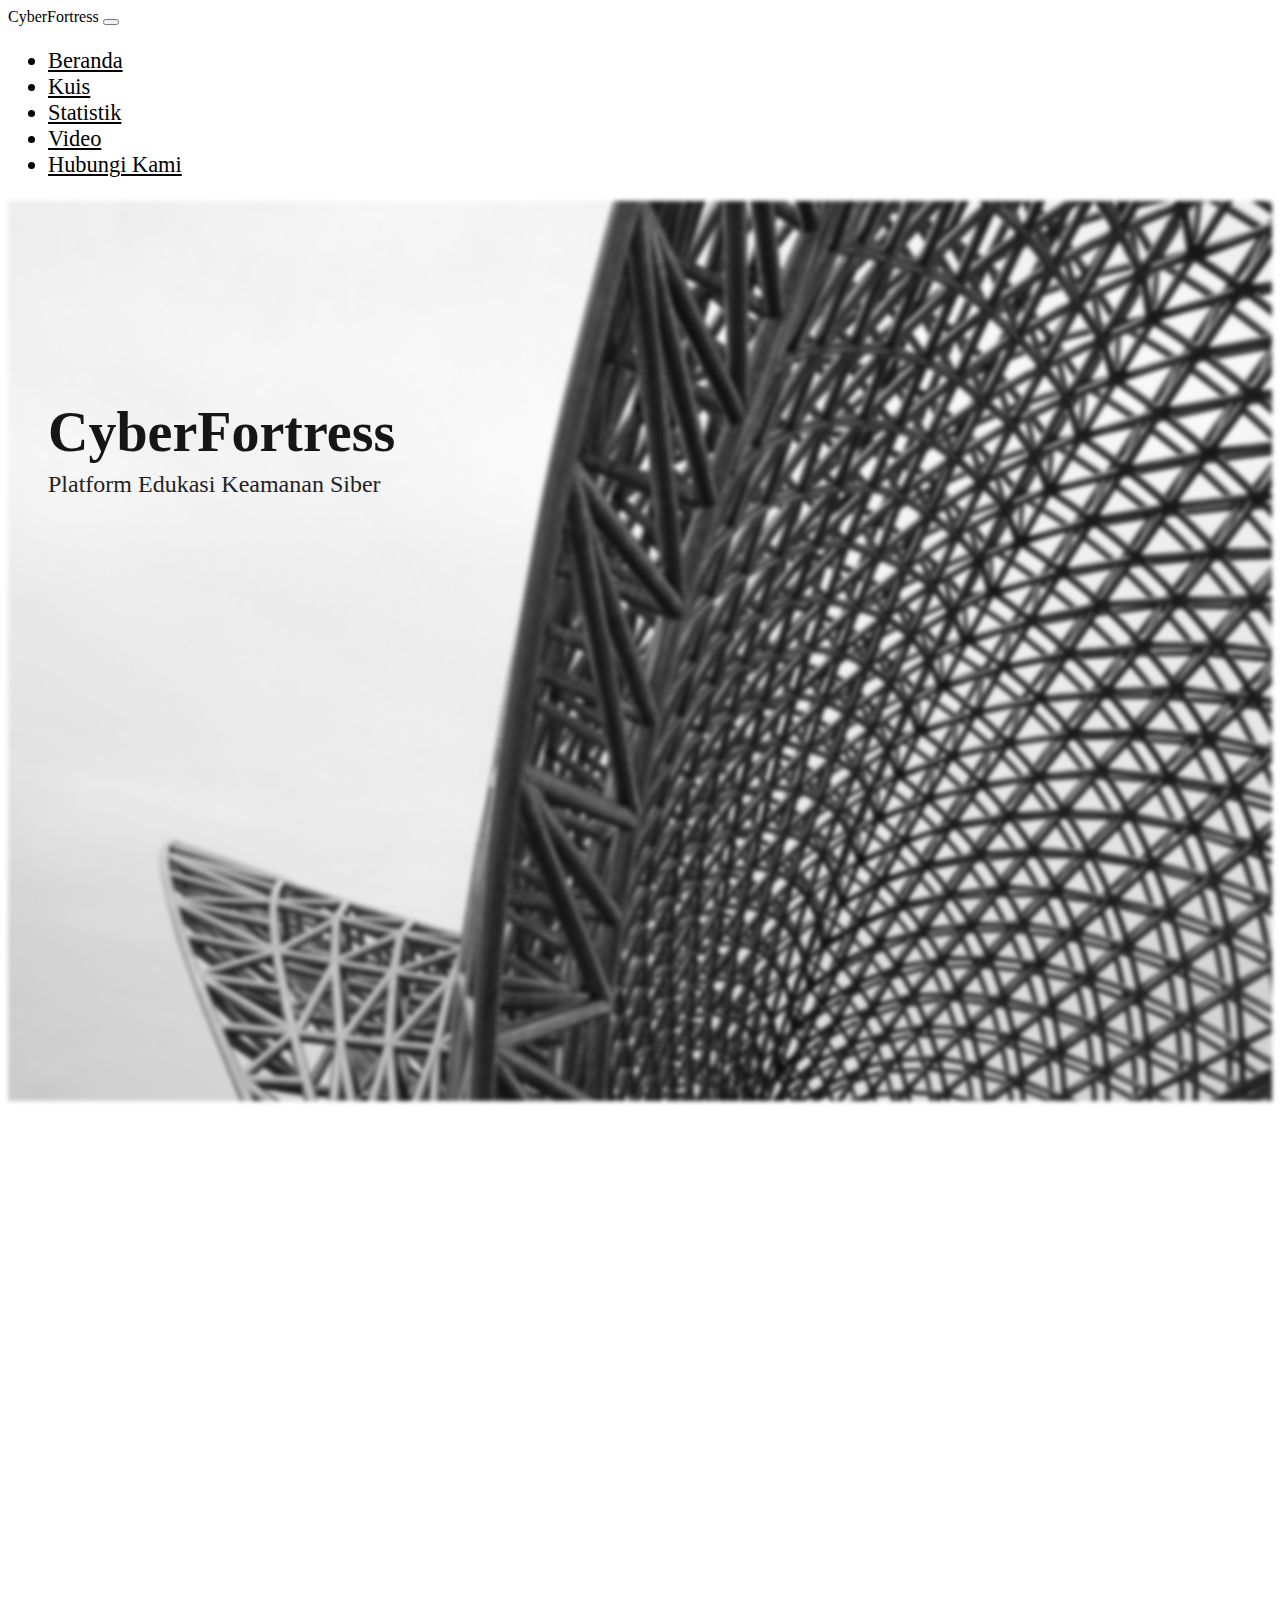
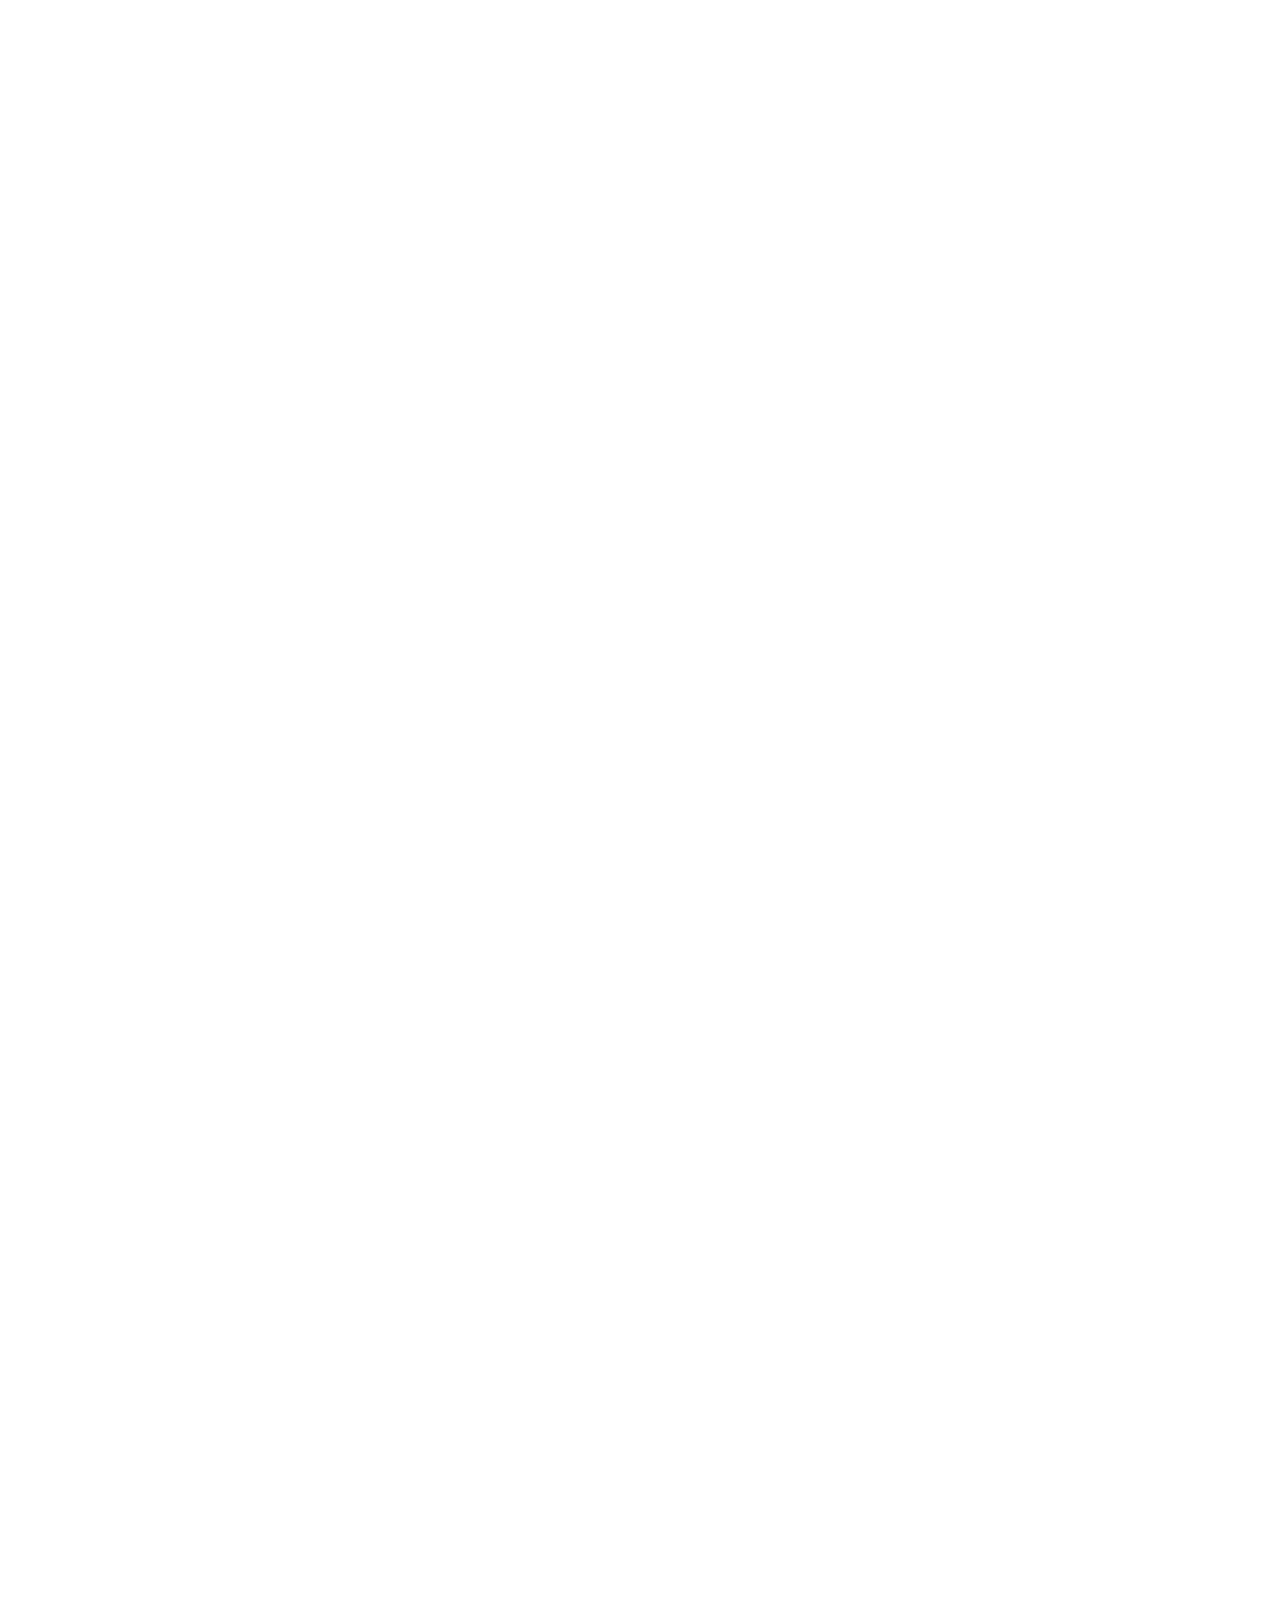
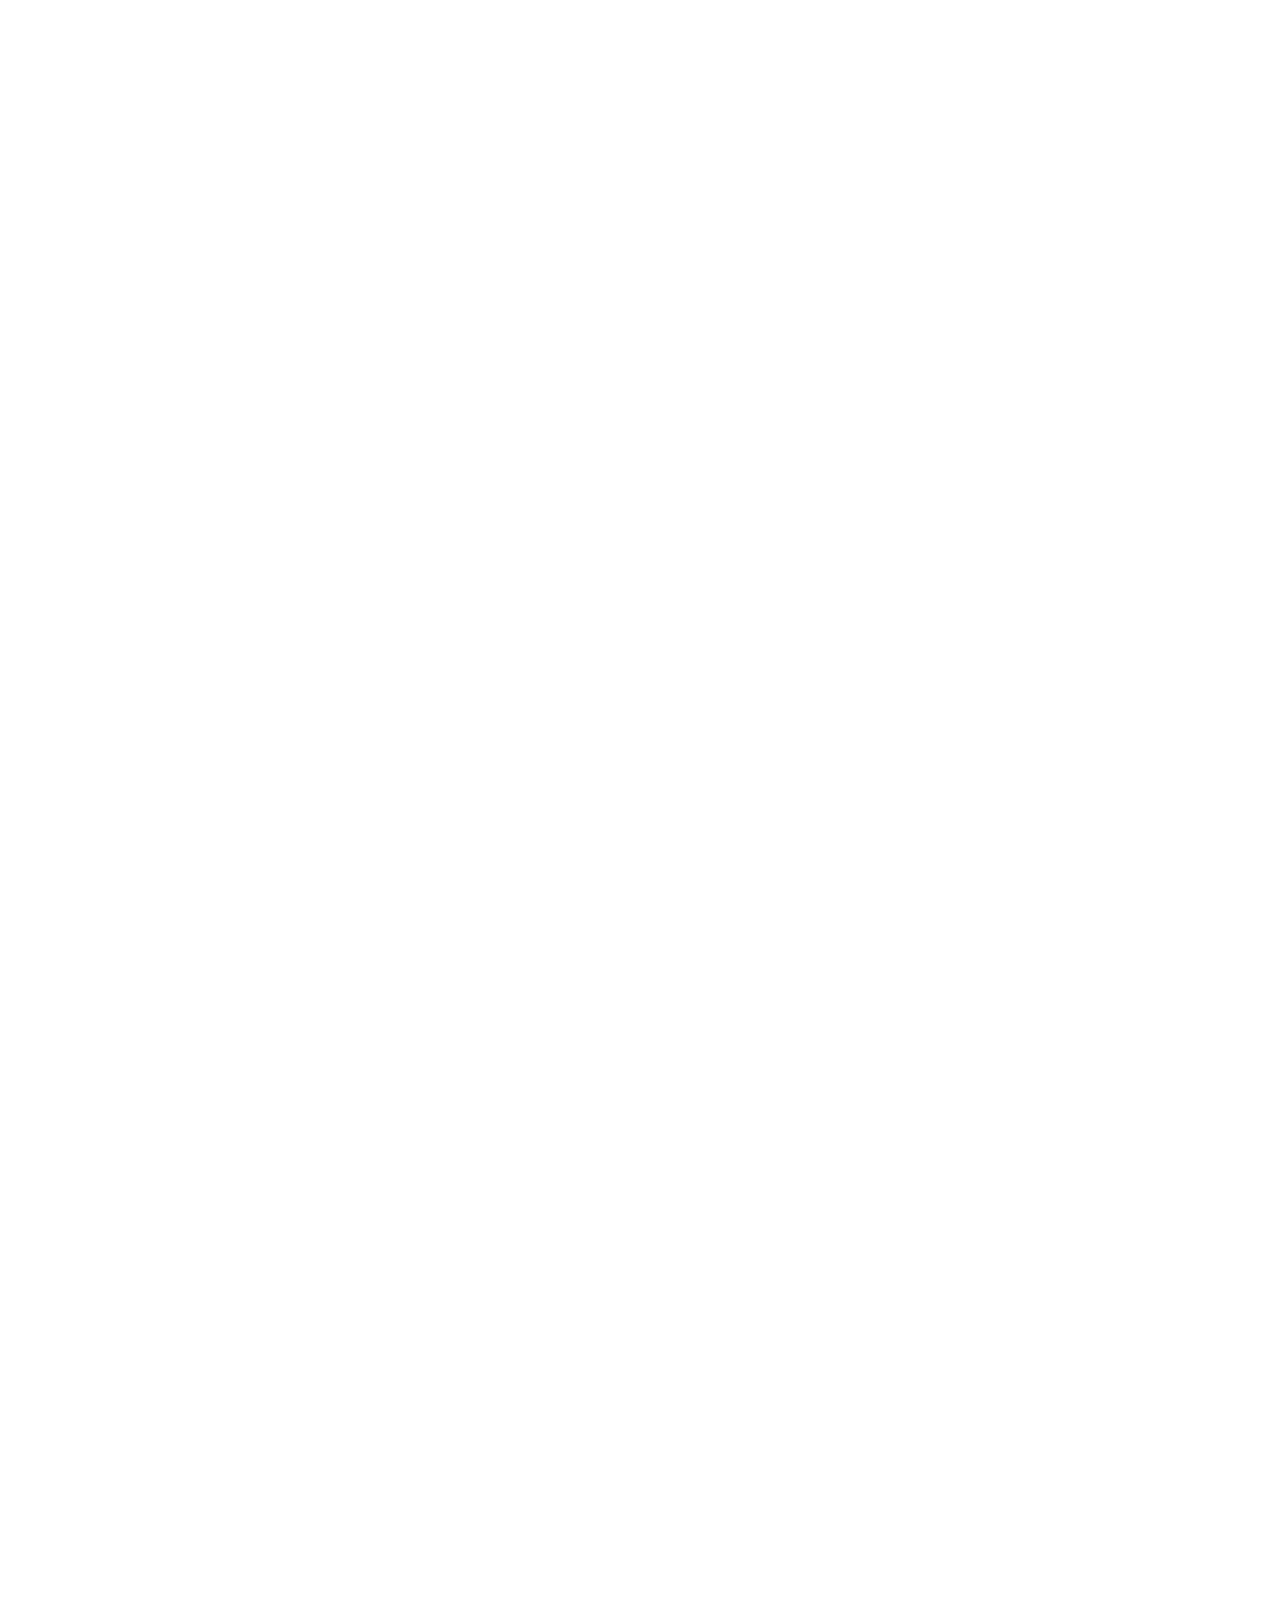
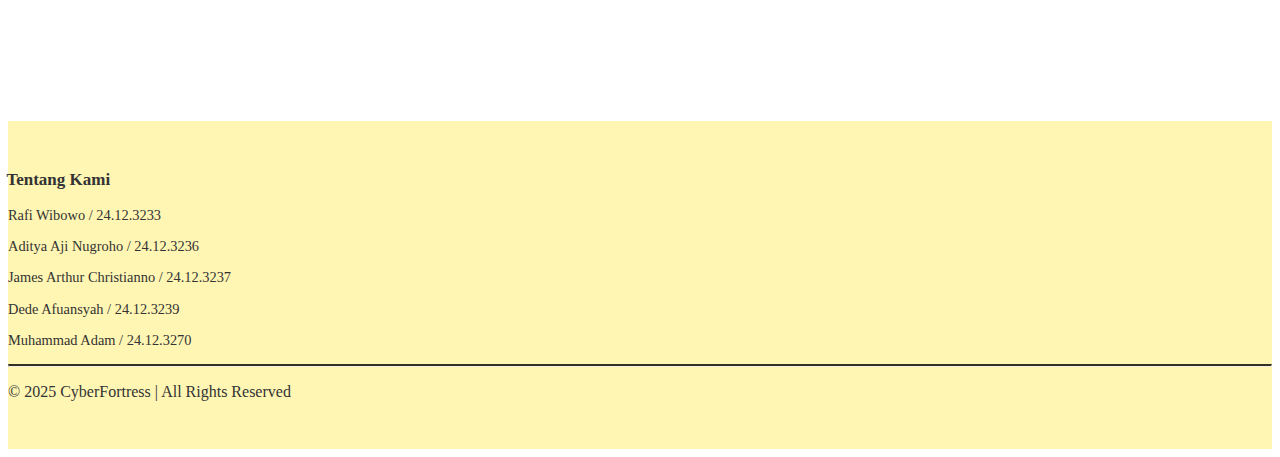
<file: index.html>
<!DOCTYPE html>
<html lang="en">
<head>
    <meta charset="UTF-8">
    <meta name="viewport" content="width=device-width, initial-scale=1.0">
    <title>CyberFortress</title>
    <link href="https://cdn.jsdelivr.net/npm/bootstrap@5.3.7/dist/css/bootstrap.min.css" rel="stylesheet" integrity="sha384-LN+7fdVzj6u52u30Kp6M/trliBMCMKTyK833zpbD+pXdCLuTusPj697FH4R/5mcr" crossorigin="anonymous">
    <link rel="stylesheet" href="style.css">
    <script src="https://ajax.googleapis.com/ajax/libs/jquery/3.7.1/jquery.min.js"></script>
    <link rel="stylesheet" href="https://unpkg.com/aos@next/dist/aos.css" />

</head>
<body>
    <script src="https://cdn.jsdelivr.net/npm/bootstrap@5.3.7/dist/js/bootstrap.bundle.min.js" integrity="sha384-ndDqU0Gzau9qJ1lfW4pNLlhNTkCfHzAVBReH9diLvGRem5+R9g2FzA8ZGN954O5Q" crossorigin="anonymous"></script>

    <header>
        <nav class="navbar navbar-expand-lg p-2 navbar-gradient fixed-top">
            <div class="container-fluid">
                <a class="navbar-brand" href="#">
                    <a class="navbar-brand" style="font-weight: 500;">CyberFortress</a>
                    <button class="navbar-toggler" type="button" data-bs-toggle="collapse" data-bs-target="#navbarNav" aria-controls="navbarNav" aria-expanded="false" aria-label="Toggle navigation">
                        <span class="navbar-toggler-icon"></span>
                    </button>
                </a>
                <div class="collapse navbar-collapse" id="navbarNav">
                    <ul class="navbar-nav ms-auto " style="font-size: 1.4rem; padding-right: 25px;">
                        <li class="nav-item pe-4">
                            <a class="nav-link" aria-current="page" href="index.html">Beranda</a>
                        </li>
                        <li class="nav-item pe-4">
                            <a class="nav-link" href="kuis.html">Kuis</a>
                        </li>
                        <li class="nav-item pe-4">
                            <a class="nav-link" href="statistik.html">Statistik</a>
                        </li>
                        <li class="nav-item pe-4">
                            <a class="nav-link" href="video.html">Video</a>
                        </li>
                        <li class="nav-item pe-4">
                            <a class="nav-link" href="hubungikami.html">Hubungi Kami</a>
                        </li>
                    </ul>
                </div>
            </div>
        </nav>
    </header>
    
    <main>
        <div>
            <img src="bg-awal.jpg" class="img-fluid webview-img" alt="bg-awal">
            <div class="overlay-left">
                <h1>CyberFortress</h1>
                <p>Platform Edukasi Keamanan Siber</p>
            </div>
        </div>

        <div style="margin-top: -10rem;" style="background-color: #155E95;">
            <div class="blue-section" data-aos="fade-up">
                <div class="row" style="margin-top: 10rem; margin-left: 7rem; margin-right: 7rem;">
                    <div id="carouselExampleControls" class="carousel">
                        <div class="carousel-inner">
                            <div class="carousel-item active">
                                <div class="card">
                                    <div class="card-body">
                                      <h5 class="card-title">Aktifkan Otentikasi Multi-Faktor (MFA)</h5>
                                      <p class="card-text">Kata sandi saja tidak lagi cukup. Otentikasi Multi-Faktor (MFA) menambahkan lapisan keamanan krusial dengan mewajibkan langkah verifikasi kedua.</p>
                                    </div>
                                  </div>
                            </div>
                            <div class="carousel-item">
                                <div class="card">
                                    <div class="card-body">
                                      <h5 class="card-title">Waspadai Jebakan Phishing</h5>
                                      <p class="card-text">Upaya phishing adalah saat penipu mencoba mengelabui Anda untuk memberikan informasi sensitif seperti kata sandi atau nomor kartu kredit.</p>
                                    </div>
                                  </div>
                            </div>
                            <div class="carousel-item">
                                <div class="card">
                                    <div class="card-body">
                                      <h5 class="card-title">Amankan Perangkat "Internet of Things" (IoT)</h5>
                                      <p class="card-text">Perangkat pintar di rumah Anda, seperti kamera keamanan adalah pintu masuk potensial bagi peretas.</p>
                                    </div>
                                  </div>
                            </div>
                            <div class="carousel-item">
                                <div class="card">
                                    <div class="card-body">
                                      <h5 class="card-title">Lindungi Diri dari Ransomware</h5>
                                      <p class="card-text">Ransomware adalah jenis malware jahat yang mengunci (mengenkripsi) semua file Anda dan meminta uang tebusan untuk membukanya kembali.</p>
                                    </div>
                                  </div>
                            </div>
                            <div class="carousel-item">
                                <div class="card">
                                    <div class="card-body">
                                      <h5 class="card-title">Kelola Jejak Digital Anda</h5>
                                      <p class="card-text">Setiap kali Anda online, Anda meninggalkan jejak digital yang dapat digunakan untuk melacak aktivitas dan preferensi Anda.</p>
                                    </div>
                                  </div>
                            </div>
                            <div class="carousel-item">
                                <div class="card">
                                    <div class="card-body">
                                      <h5 class="card-title">Risiko Menggunakan Wi-Fi Publik</h5>
                                      <p class="card-text">Menggunakan Wi-Fi gratis di kafe, hotel, atau bandara memang nyaman, tetapi sangat berisiko karena gampang sekali diretas.</p>
                                    </div>
                                  </div>
                            </div>
                            <div class="carousel-item">
                                <div class="card">
                                    <div class="card-body">
                                      <h5 class="card-title">Kenali Taktik Rekayasa Sosial</h5>
                                      <p class="card-text">Tidak semua serangan siber bersifat teknis. Rekayasa sosial adalah seni memanipulasi psikologi manusia untuk mendapatkan informasi rahasia.</p>
                                    </div>
                                  </div>
                            </div>
                            <div class="carousel-item">
                                <div class="card">
                                    <div class="card-body">
                                      <h5 class="card-title">Segera Perbarui Perangkat Lunak</h5>
                                      <p class="card-text">Pemberitahuan untuk memperbarui sistem operasi atau aplikasi mungkin terasa mengganggu, tetapi pembaruan tersebut sangat penting.</p>
                                    </div>
                                  </div>
                            </div>
                            <div class="carousel-item">
                                <div class="card">
                                    <div class="card-body">
                                      <h5 class="card-title">Gunakan "Password Manager"</h5>
                                      <p class="card-text">Mengingat puluhan kata sandi yang kuat dan unik untuk setiap akun adalah hal yang mustahil. Gunakan aplikasi password manager untuk melakukan ini untuk Anda.</p>
                                    </div>
                                  </div>
                            </div>
                        </div>
                        <button class="carousel-control-prev" type="button" data-bs-target="#carouselExampleControls" data-bs-slide="prev">
                            <span class="carousel-control-prev-icon" aria-hidden="true"></span>
                            <span class="visually-hidden">Previous</span>
                        </button>
                        <button class="carousel-control-next" type="button" data-bs-target="#carouselExampleControls" data-bs-slide="next">
                            <span class="carousel-control-next-icon" aria-hidden="true"></span>
                            <span class="visually-hidden">Next</span>
                        </button>
                    </div>
                </div>
                <div class="hero-section2">
                    <div class="row align-items-center mt-5" data-aos="fade-up">
                        <div class="col-lg-6">
                            <h1>Apa itu<br>Keamanan Siber?</h1>
                            <p class="mt-3">
                                Keamanan Siber adalah praktik melindungi komputer, jaringan, aplikasi perangkat lunak, sistem kritis, dan data dari potensi ancaman digital.
                            </p>
                        </div>
                        <div class="col-lg-6 text-center">
                             <img src="orang berpikir 2.png" alt="Ilustrasi Keamanan Siber" class="hero-illustration2">
                        </div>
                    </div>
                </div>

                <div class="hero-section">
                    <div class="row align-items-center mt-1"  data-aos="fade-up">
                        <div class="col-lg-6 text-center">
                             <img src="pc rusak 1.png" alt="Ilustrasi Keamanan Siber" class="hero-illustration">
                        </div>
                        <div class="col-lg-6 ">
                            <h1>Mengapa<br>Itu penting?</h1>
                            <p class="mt-3">
                                Keamanan siber itu penting karena melindungi data digital kita dari pencurian atau kerusakan, mencegah kerugian finansial dan pencurian
                                identitas di dunia maya.
                            </p>
                        </div>
                    </div>
                </div>

                <div class="hero-section3">
                    <div class="row mt-2" style="margin-bottom: 7rem;" data-aos="fade-up">
                        <div class="col-lg-12 text-white">
                            <h1 class="display-4 fw-bold">Tentang CyberFortress</h1>
                            <p class="mt-3">
                                Kami berdedikasi untuk menyajikan informasi terkini dan komprehensif, serta bertujuan 
                                memberdayakan pembaca dengan pengetahuan baru yang esensial di bidang keamanan siber.
                            </p>
                        </div>
                    </div>
                </div>
                    


            </div>
        </div>

    </main>
    <footer class="footer-kustom">
        <div class="container">
            <div class="row align-items-center">
                <div class="col-lg-6">
                    <div class="row">
                        <div class="col-8" style="font-weight: 500; font-size: 0.9rem;">
                            <div style="font-weight: 700; font-size: 17px; margin-left: -0.1rem;">
                                <p class="mb-0">Tentang Kami</p>
                            </div>
                            <p class="mt-1 mb-1">Rafi Wibowo / 24.12.3233</p>
                            <p class="mb-1">Aditya Aji Nugroho / 24.12.3236</p>
                            <p class="mb-1">James Arthur Christianno / 24.12.3237</p>
                            <p class="mb-1">Dede Afuansyah / 24.12.3239</p>
                            <p class="mb-0">Muhammad Adam / 24.12.3270</p>
                        </div>
                    </div>
                </div>

                <div class="col-lg-6">
                    
                </div>

                <hr class="mb-2 mt-5">
                <div class="text-center mt-4 mb-4 mb-lg-0">
                    <p class="mb-0">© 2025 CyberFortress | All Rights Reserved</p>
                </div>

            </div>
        </div>
    </footer>

    <script src="index.js"></script>
    <script src="https://unpkg.com/aos@next/dist/aos.js"></script>
    <script>
        AOS.init();
    </script>
</body>
</html>
</file>
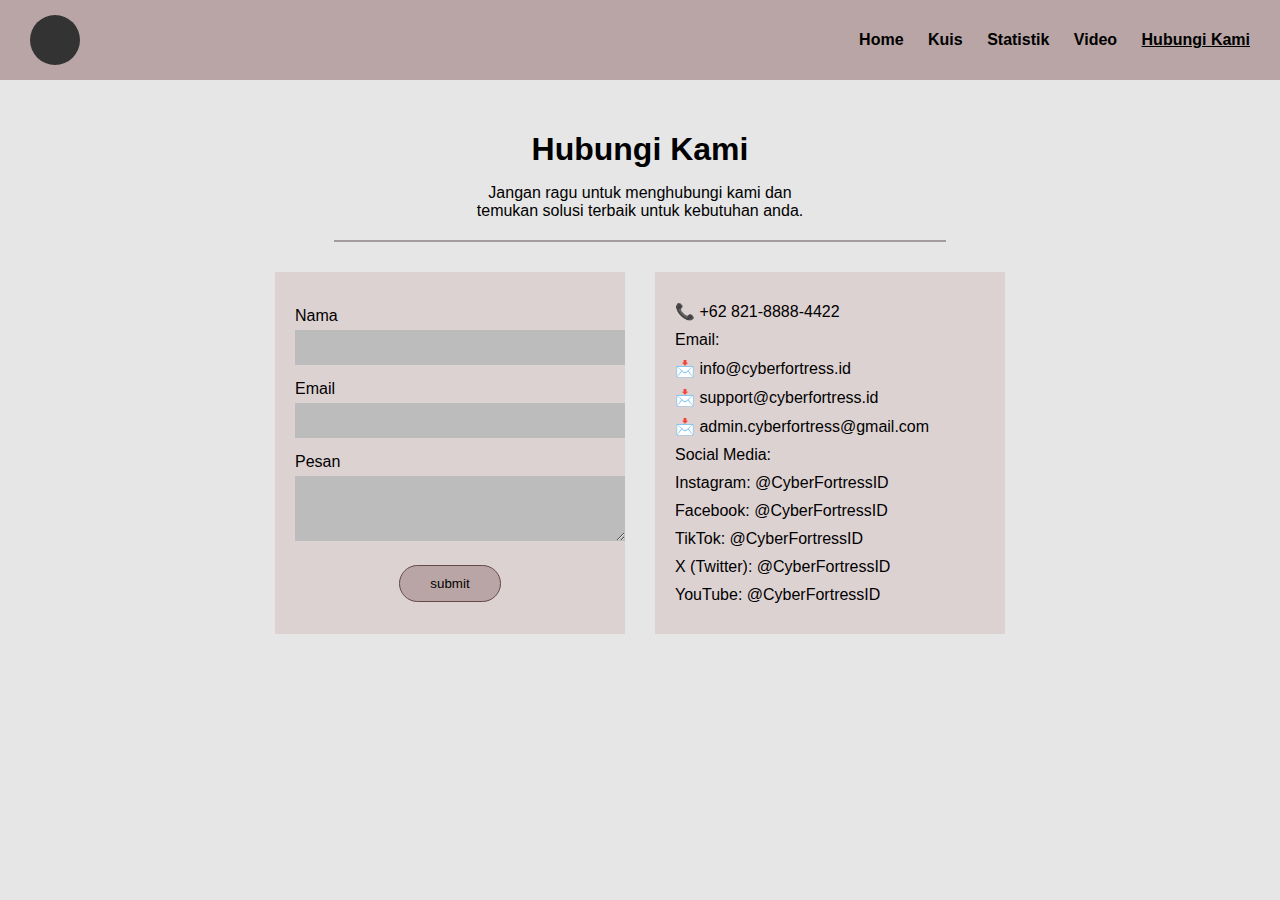
<file: halamankami.html>
<!DOCTYPE html>
<html lang="id">
<head>
  <meta charset="UTF-8">
  <meta name="viewport" content="width=device-width, initial-scale=1">
  <title>Hubungi Kami - CyberFortress</title>
  <style>
    body {
      margin: 0;
      font-family: Arial, sans-serif;
      background-color: #e6e6e6;
    }

    /* Header */
    header {
      background-color: #b9a5a5;
      padding: 15px 30px;
      display: flex;
      justify-content: space-between;
      align-items: center;
    }

    .logo {
      width: 50px;
      height: 50px;
      background-color: #333;
      border-radius: 50%;
    }

    nav a {
      margin-left: 20px;
      text-decoration: none;
      color: black;
      font-weight: bold;
    }

    nav a.active {
      text-decoration: underline;
    }

    /* Main */
    main {
      padding: 30px;
      text-align: center;
    }

    h1 {
      margin-bottom: 10px;
    }

    hr {
      width: 50%;
      border: 1px solid #a49c9c;
      margin: 20px auto;
    }

    .container {
      display: flex;
      justify-content: center;
      gap: 30px;
      flex-wrap: wrap;
      margin-top: 30px;
    }

    .form-box, .info-box {
      background-color: #ddd2d2;
      padding: 20px;
      width: 350px;
      box-sizing: border-box;
    }

    .form-box label {
      display: block;
      margin-top: 15px;
      margin-bottom: 5px;
      text-align: left;
    }

    .form-box input, .form-box textarea {
      width: 100%;
      padding: 10px;
      background-color: #bcbcbc;
      border: none;
    }

    .form-box button {
      margin-top: 20px;
      padding: 10px 30px;
      background-color: #b9a5a5;
      border: 1px solid #654949;
      border-radius: 20px;
      cursor: pointer;
    }

    .info-box {
      text-align: left;
    }

    .info-box p {
      margin: 10px 0;
    }

    .info-box img {
      vertical-align: middle;
      margin-right: 5px;
    }

    /* Responsive Design */
    @media (max-width: 768px) {
      header {
        flex-direction: column;
        align-items: flex-start;
      }

      nav {
        display: flex;
        flex-wrap: wrap;
        gap: 10px;
        margin-top: 10px;
      }

      nav a {
        margin-left: 0;
        margin-right: 15px;
      }

      main {
        padding: 20px 10px;
      }

      .container {
        flex-direction: column;
        align-items: center;
      }

      .form-box, .info-box {
        width: 90%;
      }

      .form-box input, .form-box textarea {
        font-size: 16px;
      }

      .form-box button {
        width: 100%;
      }

      .info-box {
        font-size: 16px;
      }
    }

    @media (max-width: 480px) {
      header {
        padding: 10px 20px;
      }

      .logo {
        width: 40px;
        height: 40px;
      }

      h1 {
        font-size: 22px;
      }

      .form-box button {
        font-size: 16px;
      }

      .info-box p {
        font-size: 14px;
      }
    }
  </style>
</head>
<body>

  <!-- Header -->
  <header>
    <div class="logo"></div>
    <nav>
      <a href="#">Home</a>
      <a href="#">Kuis</a>
      <a href="#">Statistik</a>
      <a href="#">Video</a>
      <a href="#" class="active">Hubungi Kami</a>
    </nav>
  </header>

  <!-- Main Content -->
  <main>
    <h1>Hubungi Kami</h1>
    <p>Jangan ragu untuk menghubungi kami dan<br>temukan solusi terbaik untuk kebutuhan anda.</p>
    <hr>

    <div class="container">
      <!-- Form -->
      <div class="form-box">
        <form>
          <label for="nama">Nama</label>
          <input type="text" id="nama" name="nama">

          <label for="email">Email</label>
          <input type="email" id="email" name="email">

          <label for="pesan">Pesan</label>
          <textarea id="pesan" name="pesan" rows="3"></textarea>

          <button type="submit">submit</button>
        </form>
      </div>

      <!-- Info -->
      <div class="info-box">
        <p>📞 +62 821-8888-4422</p>
        <p>Email:</p>
        <p>📩 info@cyberfortress.id</p>
        <p>📩 support@cyberfortress.id</p>
        <p>📩 admin.cyberfortress@gmail.com</p>

        <p>Social Media:</p>
        <p>Instagram: @CyberFortressID</p>
        <p>Facebook: @CyberFortressID</p>
        <p>TikTok: @CyberFortressID</p>
        <p>X (Twitter): @CyberFortressID</p>
        <p>YouTube: @CyberFortressID</p>
      </div>
    </div>
  </main>

</body>
</html>
</file>
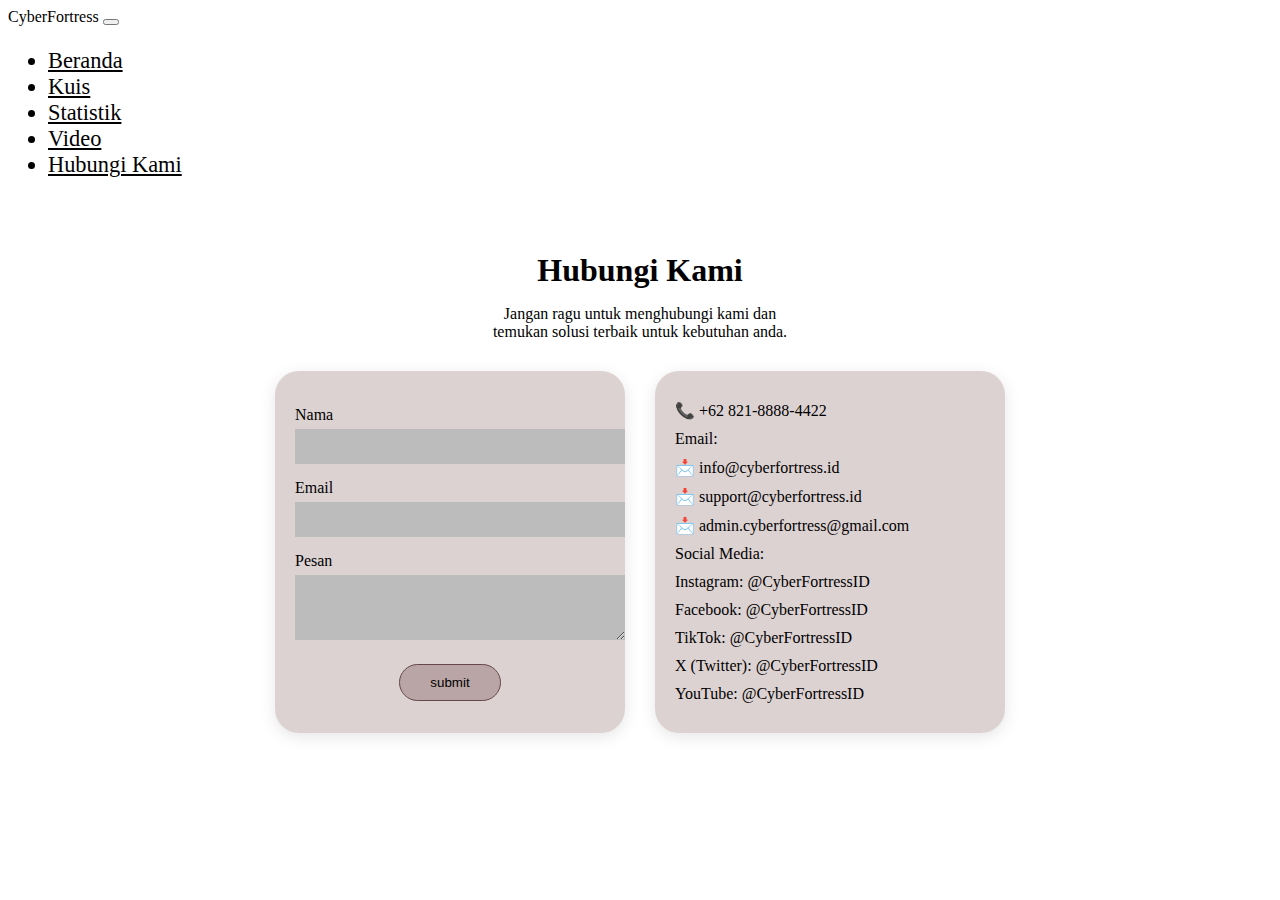
<file: hubungikami.html>
<!DOCTYPE html>
<html lang="id">
<head>
  <meta charset="UTF-8">
  <meta name="viewport" content="width=device-width, initial-scale=1">
  <title>Hubungi Kami - CyberFortress</title>
  <link rel="stylesheet" href="style.css">
  <style>
    /* Main */
    main {
      padding: 30px;
      text-align: center;
    }

    h1 {
      margin-bottom: 10px;
    }

    hr {
      width: 50%;
      border: 1px solid #a49c9c;
      margin: 20px auto;
    }

    .container {
      display: flex;
      justify-content: center;
      gap: 30px;
      flex-wrap: wrap;
      margin-top: 30px;
    }

    .form-box, .info-box {
      background-color: #ddd2d2;
      padding: 20px;
      width: 350px;
      box-sizing: border-box;
    }

    .form-box label {
      display: block;
      margin-top: 15px;
      margin-bottom: 5px;
      text-align: left;
    }

    .form-box input, .form-box textarea {
      width: 100%;
      padding: 10px;
      background-color: #bcbcbc;
      border: none;
    }

    .form-box button {
      margin-top: 20px;
      padding: 10px 30px;
      background-color: #b9a5a5;
      border: 1px solid #654949;
      border-radius: 20px;
      cursor: pointer;
    }

    .info-box {
      text-align: left;
    }

    .info-box p {
      margin: 10px 0;
    }

    .info-box img {
      vertical-align: middle;
      margin-right: 5px;
    }
  </style>
  <link href="https://cdn.jsdelivr.net/npm/bootstrap@5.3.7/dist/css/bootstrap.min.css" rel="stylesheet" integrity="sha384-LN+7fdVzj6u52u30Kp6M/trliBMCMKTyK833zpbD+pXdCLuTusPj697FH4R/5mcr" crossorigin="anonymous">
</head>
<body>
  <script src="https://cdn.jsdelivr.net/npm/bootstrap@5.3.7/dist/js/bootstrap.bundle.min.js" integrity="sha384-ndDqU0Gzau9qJ1lfW4pNLlhNTkCfHzAVBReH9diLvGRem5+R9g2FzA8ZGN954O5Q" crossorigin="anonymous"></script>

  <header>
    <nav class="navbar navbar-expand-lg p-2 navbar-gradient fixed-top">
        <div class="container-fluid">
            <a class="navbar-brand" href="#">
                <a class="navbar-brand" style="font-weight: 500;">CyberFortress</a>
                <button class="navbar-toggler" type="button" data-bs-toggle="collapse" data-bs-target="#navbarNav" aria-controls="navbarNav" aria-expanded="false" aria-label="Toggle navigation">
                        <span class="navbar-toggler-icon"></span>
                </button>
            </a>
            <div class="collapse navbar-collapse" id="navbarNav">
                <ul class="navbar-nav ms-auto " style="font-size: 1.4rem; padding-right: 25px;">
                    <li class="nav-item pe-4">
                        <a class="nav-link" aria-current="page" href="index.html">Beranda</a>
                    </li>
                    <li class="nav-item pe-4">
                        <a class="nav-link" href="kuis.html">Kuis</a>
                    </li>
                    <li class="nav-item pe-4">
                        <a class="nav-link" href="statistik.html">Statistik</a>
                    </li>
                    <li class="nav-item pe-4">
                        <a class="nav-link" href="video.html">Video</a>
                    </li>
                    <li class="nav-item pe-4">
                        <a class="nav-link" href="hubungikami.html">Hubungi Kami</a>
                    </li>
                </ul>
            </div>
        </div>
    </nav>
</header>

  <!-- Main Content -->
  <main class="mt-5">
    <h1>Hubungi Kami</h1>
    <p>Jangan ragu untuk menghubungi kami dan<br>temukan solusi terbaik untuk kebutuhan anda.</p>

    <div class="container">
      <!-- Form -->
      <div class="form-box tutorial-card">
        <form>
          <label for="nama">Nama</label>
          <input type="text" id="nama" name="nama">

          <label for="email">Email</label>
          <input type="email" id="email" name="email">

          <label for="pesan">Pesan</label>
          <textarea id="pesan" name="pesan" rows="3"></textarea>

          <button type="submit">submit</button>
        </form>
      </div>

      <!-- Info -->
      <div class="info-box tutorial-card">
        <p>📞 +62 821-8888-4422</p>
        <p>Email:</p>
        <p>📩 info@cyberfortress.id</p>
        <p>📩 support@cyberfortress.id</p>
        <p>📩 admin.cyberfortress@gmail.com</p>

        <p>Social Media:</p>
        <p>Instagram: @CyberFortressID</p>
        <p>Facebook: @CyberFortressID</p>
        <p>TikTok: @CyberFortressID</p>
        <p>X (Twitter): @CyberFortressID</p>
        <p>YouTube: @CyberFortressID</p>
      </div>
    </div>
  </main>

</body>
</html>
</file>
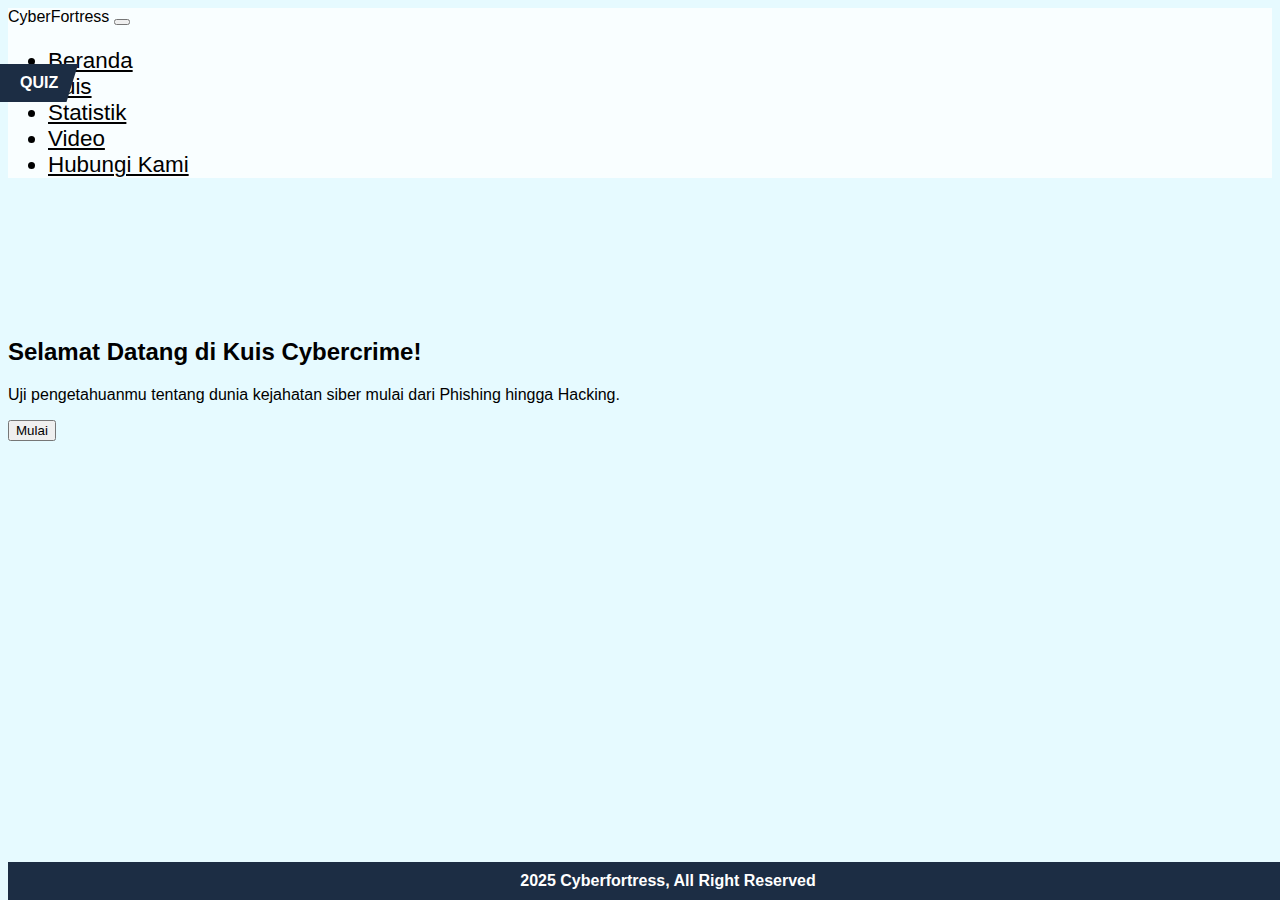
<file: kuis.html>
<!DOCTYPE html>
<html lang="id">
<head>
  <meta charset="UTF-8" />
  <meta name="viewport" content="width=device-width, initial-scale=1" />
  <title>Kuis Cybercrime Gabungan</title>
  <link href="https://cdn.jsdelivr.net/npm/bootstrap@5.3.7/dist/css/bootstrap.min.css" rel="stylesheet" integrity="sha384-LN+7fdVzj6u52u30Kp6M/trliBMCMKTyK833zpbD+pXdCLuTusPj697FH4R/5mcr" crossorigin="anonymous">
  <link rel="stylesheet" href="style.css">
  <style>
    body {
      background-color: #e6faff;
      font-family: Arial, sans-serif;
    }
    .corner-label {
      position: absolute;
      top: 0;
      left: 0;
      background-color: #1c2d44;
      color: white;
      padding: 10px 20px;
      font-weight: bold;
      clip-path: polygon(0 0, 100% 0, 85% 100%, 0% 100%);
    }
    .quiz-footer {
      background-color: #1c2d44;
      color: white;
      text-align: center;
      padding: 10px 20px;
      font-weight: bold;
      position: fixed;
      bottom: 0;
      width: 100%;
    }
    .quiz-image {
      width: 100%;
      max-width: 250px;
      height: 150px;
      background-color: #bbb;
      display: flex;
      align-items: center;
      justify-content: center;
      margin: 0 auto;
      font-weight: bold;
    }
    .answer-btn {
      background-color: #7eeeff;
      border: none;
      width: 100%;
      margin: 10px 0;
      font-weight: bold;
      padding: 15px;
      border-radius: 10px;
      box-shadow: 0 3px 6px rgba(0, 0, 0, 0.1);
    }
    .hidden {
      display: none;
    }
  </style>
</head>
<body>
  <script src="https://cdn.jsdelivr.net/npm/bootstrap@5.3.7/dist/js/bootstrap.bundle.min.js" integrity="sha384-ndDqU0Gzau9qJ1lfW4pNLlhNTkCfHzAVBReH9diLvGRem5+R9g2FzA8ZGN954O5Q" crossorigin="anonymous"></script>
  <header>
    <nav class="navbar navbar-expand-lg p-2 navbar-gradient fixed-top">
        <div class="container-fluid">
            <a class="navbar-brand" href="#">
                <a class="navbar-brand" style="font-weight: 500;">CyberFortress</a>
                <button class="navbar-toggler" type="button" data-bs-toggle="collapse" data-bs-target="#navbarNav" aria-controls="navbarNav" aria-expanded="false" aria-label="Toggle navigation">
                    <span class="navbar-toggler-icon"></span>
                </button>
            </a>
            <div class="collapse navbar-collapse" id="navbarNav">
                <ul class="navbar-nav ms-auto " style="font-size: 1.4rem; padding-right: 25px;">
                    <li class="nav-item pe-4">
                        <a class="nav-link" aria-current="page" href="index.html">Beranda</a>
                    </li>
                    <li class="nav-item pe-4">
                        <a class="nav-link" href="kuis.html">Kuis</a>
                    </li>
                    <li class="nav-item pe-4">
                        <a class="nav-link" href="statistik.html">Statistik</a>
                    </li>
                    <li class="nav-item pe-4">
                        <a class="nav-link" href="video.html">Video</a>
                    </li>
                    <li class="nav-item pe-4">
                        <a class="nav-link" href="hubungikami.html">Hubungi Kami</a>
                    </li>
                </ul>
            </div>
        </div>
    </nav>
</header>

  <div class="corner-label" style="margin-top: 4rem;">QUIZ</div>

  <!-- Halaman Pembuka -->
  <div id="start-screen" class="container text-center" style="margin-top: 10rem;">
    <h2 class="mb-3">Selamat Datang di Kuis Cybercrime!</h2>
    <p>Uji pengetahuanmu tentang dunia kejahatan siber mulai dari Phishing hingga Hacking.</p>
    <button class="btn btn-primary btn-lg mt-4" onclick="startQuiz()">Mulai</button>
  </div>

  <!-- Level 1 -->
  <div id="level1" class="container text-center mb-5 hidden" style="margin-top: 7rem;">
    <h5 class="mb-2">PHISHING</h5>
    <img src="phising_iwak.webp" alt="Phishing" class="quiz-image mb-3">
    <p class="mb-4">Apa itu phishing?</p>

    <div class="row">
      <div class="col-md-6">
        <button class="answer-btn" onclick="checkAnswer('a', 1)">Sistem keamanan</button>
        <button class="answer-btn" onclick="checkAnswer('b', 1)">Menipu pengguna untuk mendapatkan data pribadi</button>
      </div>
      <div class="col-md-6">
        <button class="answer-btn" onclick="checkAnswer('c', 1)">Jenis perangkat keras</button>
        <button class="answer-btn" onclick="checkAnswer('d', 1)">Aplikasi mobile</button>
      </div>
    </div>
    <div id="result1" class="mt-3 fw-bold"></div>
  </div>

  <!-- Level 2 -->
  <div id="level2" class="container text-center mb-5 hidden" style="margin-top: 7rem;">
    <h5 class="mb-2">HACKING</h5>
    <img src="hack2.jpeg" alt="hacking" class="quiz-image mb-3">
    <p class="mb-4">Apa itu hacking?</p>

    <div class="row">
      <div class="col-md-6">
        <button class="answer-btn" onclick="checkAnswer('a', 2)">Mengelola server hosting</button>
        <button class="answer-btn" onclick="checkAnswer('b', 2)">Memodifikasi sistem secara ilegal tanpa izin</button>
      </div>
      <div class="col-md-6">
        <button class="answer-btn" onclick="checkAnswer('c', 2)">Membuat jaringan Wi-Fi</button>
        <button class="answer-btn" onclick="checkAnswer('d', 2)">Menghapus aplikasi</button>
      </div>
    </div>
    <div id="result2" class="mt-3 fw-bold"></div>
  </div>

  <!-- Ucapan Selamat -->
  <div id="congrats" class="container text-center mb-5 hidden" style="margin-top: 7rem;">
    <div class="alert alert-success fw-bold">
      🎉 Selamat! Kamu telah menyelesaikan seluruh kuis Cybercrime dengan benar! 👏
    </div>
  </div>

  <!-- Footer -->
  <div class="quiz-footer">2025 Cyberfortress, All Right Reserved</div>

  <script>
    function startQuiz() {
      document.getElementById('start-screen').classList.add('hidden');
      document.getElementById('level1').classList.remove('hidden');
    }

    function checkAnswer(answer, level) {
      const correctAnswers = { 1: 'b', 2: 'b' };
      const result = document.getElementById('result' + level);

      if (answer === correctAnswers[level]) {
        result.textContent = "Benar!";
        result.className = "mt-3 fw-bold text-success";
        setTimeout(() => {
          document.getElementById('level' + level).classList.add('hidden');
          if (level === 1) {
            document.getElementById('level2').classList.remove('hidden');
          } else if (level === 2) {
            document.getElementById('congrats').classList.remove('hidden');
          }
        }, 1200);
      } else {
        result.textContent = "Salah. Coba lagi.";
        result.className = "mt-3 fw-bold text-danger";
      }
    }
  </script>
</body>
</html>
</file>
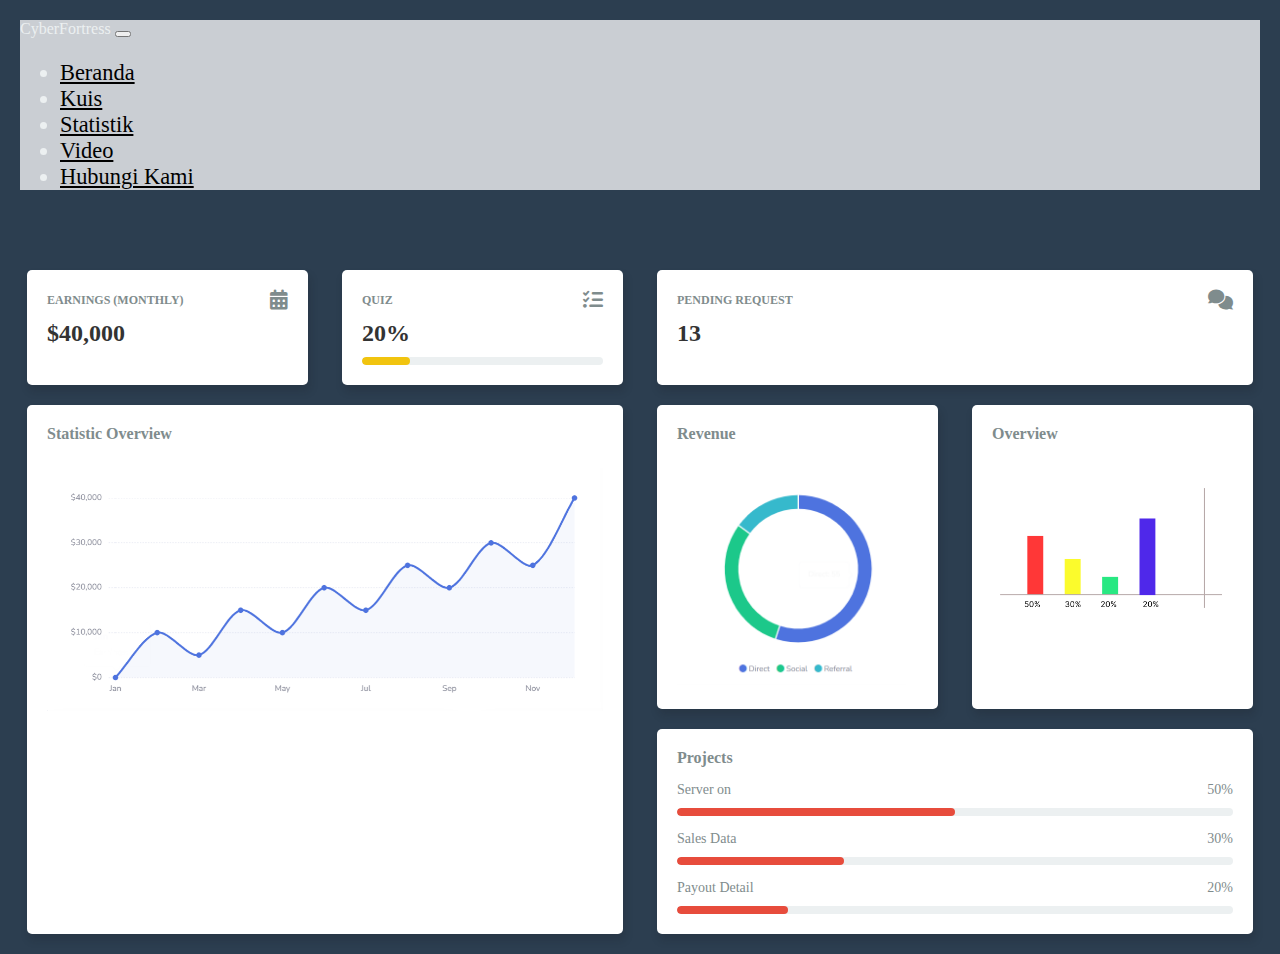
<file: statistik.html>
<!DOCTYPE html>
<html lang="en">
<head>
    <meta charset="UTF-8">
    <meta name="viewport" content="width=device-width, initial-scale=1.0">
    <title>Statistik</title>
    <link rel="stylesheet" href="https://cdnjs.cloudflare.com/ajax/libs/font-awesome/6.0.0-beta3/css/all.min.css">
    
    <style>
        /* --- Import Font & Pengaturan Dasar --- */
        @import url('https://fonts.googleapis.com/css2?family=Roboto:wght@400;700&display=swap');

        body {
            background-color: #2c3e50;
            color: #ecf0f1;
            margin: 0;
            padding: 20px;
        }

        

        /* --- Layout Grid Dashboard Utama --- */
        .dashboard {
            display: grid;
            grid-template-columns: repeat(4, 1fr);
            gap: 20px;
            grid-template-areas:
                "earnings tasks pending-request pending-request"
                "statistic-overview statistic-overview revenue overview"
                "statistic-overview statistic-overview projects projects";
        }
        
        /* --- Desain Kartu (Card) --- */
        .card {
            background-color: #ffffff;
            color: #333;
            border-radius: 5px;
            padding: 20px;
            box-shadow: 0 4px 8px rgba(0,0,0,0.1);
        }

        .card h3 {
            margin-top: 0;
            margin-bottom: 15px;
            font-size: 16px;
            color: #7f8c8d;
        }
        
        /* --- Penempatan Grid Area untuk Setiap Kartu --- */
        .earnings { grid-area: earnings; border-left: 5px solid #3498db; }
        .tasks { grid-area: tasks; border-left: 5px solid #f1c40f; }
        .pending-request { grid-area: pending-request; border-left: 5px solid #3498db; }
        .statistic-overview { grid-area: statistic-overview; }
        .revenue { grid-area: revenue; }
        .projects { grid-area: projects; }
        .overview { grid-area: overview; }

        /* --- Konten di Dalam Kartu --- */
        .card-header {
            display: flex;
            justify-content: space-between;
            align-items: center;
            color: #7f8c8d;
            font-weight: 700;
            font-size: 12px;
            margin-bottom: 10px;
        }

        .card-header i {
            font-size: 20px;
        }

        .card-value {
            font-size: 24px;
            font-weight: 700;
            margin: 0;
        }
        
        /* --- Progress Bar --- */
        .progress-bar-container {
            height: 8px;
            background-color: #ecf0f1;
            border-radius: 4px;
            overflow: hidden;
            margin-top: 10px;
        }

        .progress-bar-inner {
            height: 100%;
            border-radius: 4px;
        }

        /* Warna progress bar spesifik */
        .tasks .progress-bar-inner { background-color: #f1c40f; }
        .projects .progress-bar-inner { background-color: #e74c3c; }
        
        /* --- Gambar Placeholder untuk Grafik --- */
        .statistic-overview img, .revenue img, .overview img {
            width: 100%;
            height: auto;
            margin-top: 10px;
        }
        
        /* --- Styling untuk Kartu Projects --- */
        .project-item {
            display: flex;
            justify-content: space-between;
            font-size: 14px;
            margin-bottom: 5px;
            color: #7f8c8d;
        }

        .project-item:not(:first-of-type) {
            margin-top: 15px;
        }
        @media (max-width: 1024px) {
            .dashboard {
                grid-template-columns: repeat(2, 1fr); /* 2 kolom */
                grid-template-areas:
                    "earnings tasks"
                    "pending-request pending-request"
                    "statistic-overview statistic-overview"
                    "revenue overview"
                    "projects projects";
            }
        }

        /* --- Tampilan Ponsel (max-width: 768px) --- */
        @media (max-width: 768px) {
            body {
                padding: 10px;
            }
            .main-header {
                padding: 10px 15px;
            }
            .main-nav ul {
                justify-content: center; /* Pusatkan navigasi */
            }
            .main-nav li {
                margin: 0 10px;
            }
            .dashboard {
                display: flex; /* Ubah dari grid ke flexbox */
                flex-direction: column; /* Tumpuk semua kartu secara vertikal */
            }
        }

    </style>
    <link rel="stylesheet" href="style.css">
    <link href="https://cdn.jsdelivr.net/npm/bootstrap@5.3.7/dist/css/bootstrap.min.css" rel="stylesheet" integrity="sha384-LN+7fdVzj6u52u30Kp6M/trliBMCMKTyK833zpbD+pXdCLuTusPj697FH4R/5mcr" crossorigin="anonymous">
</head>
<body>
    <script src="https://cdn.jsdelivr.net/npm/bootstrap@5.3.7/dist/js/bootstrap.bundle.min.js" integrity="sha384-ndDqU0Gzau9qJ1lfW4pNLlhNTkCfHzAVBReH9diLvGRem5+R9g2FzA8ZGN954O5Q" crossorigin="anonymous"></script>
    <header>
        <nav class="navbar navbar-expand-lg p-2 navbar-gradient fixed-top">
            <div class="container-fluid">
                <a class="navbar-brand" href="#">
                    <a class="navbar-brand" style="font-weight: 500;">CyberFortress</a>
                    <button class="navbar-toggler" type="button" data-bs-toggle="collapse" data-bs-target="#navbarNav" aria-controls="navbarNav" aria-expanded="false" aria-label="Toggle navigation">
                        <span class="navbar-toggler-icon"></span>
                    </button>
                </a>
                <div class="collapse navbar-collapse" id="navbarNav">
                    <ul class="navbar-nav ms-auto " style="font-size: 1.4rem; padding-right: 25px;">
                        <li class="nav-item pe-4">
                            <a class="nav-link" aria-current="page" href="index.html">Beranda</a>
                        </li>
                        <li class="nav-item pe-4">
                            <a class="nav-link" href="kuis.html">Kuis</a>
                        </li>
                        <li class="nav-item pe-4">
                            <a class="nav-link" href="statistik.html">Statistik</a>
                        </li>
                        <li class="nav-item pe-4">
                            <a class="nav-link" href="video.html">Video</a>
                        </li>
                        <li class="nav-item pe-4">
                            <a class="nav-link" href="hubungikami.html">Hubungi Kami</a>
                        </li>
                    </ul>
                </div>
            </div>
        </nav>
    </header>

    <main class="dashboard" style="margin-top: 5rem;">
        <div class="card earnings">
            <div class="card-content">
                <div class="card-header">
                    <span>EARNINGS (MONTHLY)</span>
                    <i class="fas fa-calendar-alt"></i>
                </div>
                <p class="card-value">$40,000</p>
            </div>
        </div>

        <div class="card tasks">
            <div class="card-content">
                <div class="card-header">
                    <span>QUIZ</span>
                    <i class="fas fa-tasks"></i>
                </div>
                <p class="card-value">20%</p>
                <div class="progress-bar-container">
                    <div class="progress-bar-inner" style="width: 20%;"></div>
                </div>
            </div>
        </div>

        <div class="card pending-request">
            <div class="card-content">
                <div class="card-header">
                    <span>PENDING REQUEST</span>
                    <i class="fas fa-comments"></i>
                </div>
                <p class="card-value">13</p>
            </div>
        </div>

        <div class="card statistic-overview">
            <h3>Statistic Overview</h3>
            <img src="Screenshot 2025-06-29 201629.png" alt="Statistic Graph">
        </div>

        <div class="card revenue">
            <h3>Revenue</h3>
            <img src="revenue.png" alt="Revenue Chart">
        </div>

        <div class="card projects">
            <h3>Projects</h3>
            <div class="project-item">
                <span>Server on</span>
                <span>50%</span>
            </div>
            <div class="progress-bar-container">
                <div class="progress-bar-inner" style="width: 50%;"></div>
            </div>
            <div class="project-item">
                <span>Sales Data</span>
                <span>30%</span>
            </div>
            <div class="progress-bar-container">
                <div class="progress-bar-inner" style="width: 30%;"></div>
            </div>
            <div class="project-item">
                <span>Payout Detail</span>
                <span>20%</span>
            </div>
            <div class="progress-bar-container">
                <div class="progress-bar-inner" style="width: 20%;"></div>
            </div>
        </div>

        <div class="card overview">
            <h3>Overview</h3>
            <img src="overview.png" alt="Overview Bars">
        </div>
    </main>

</body>
</html>
</file>
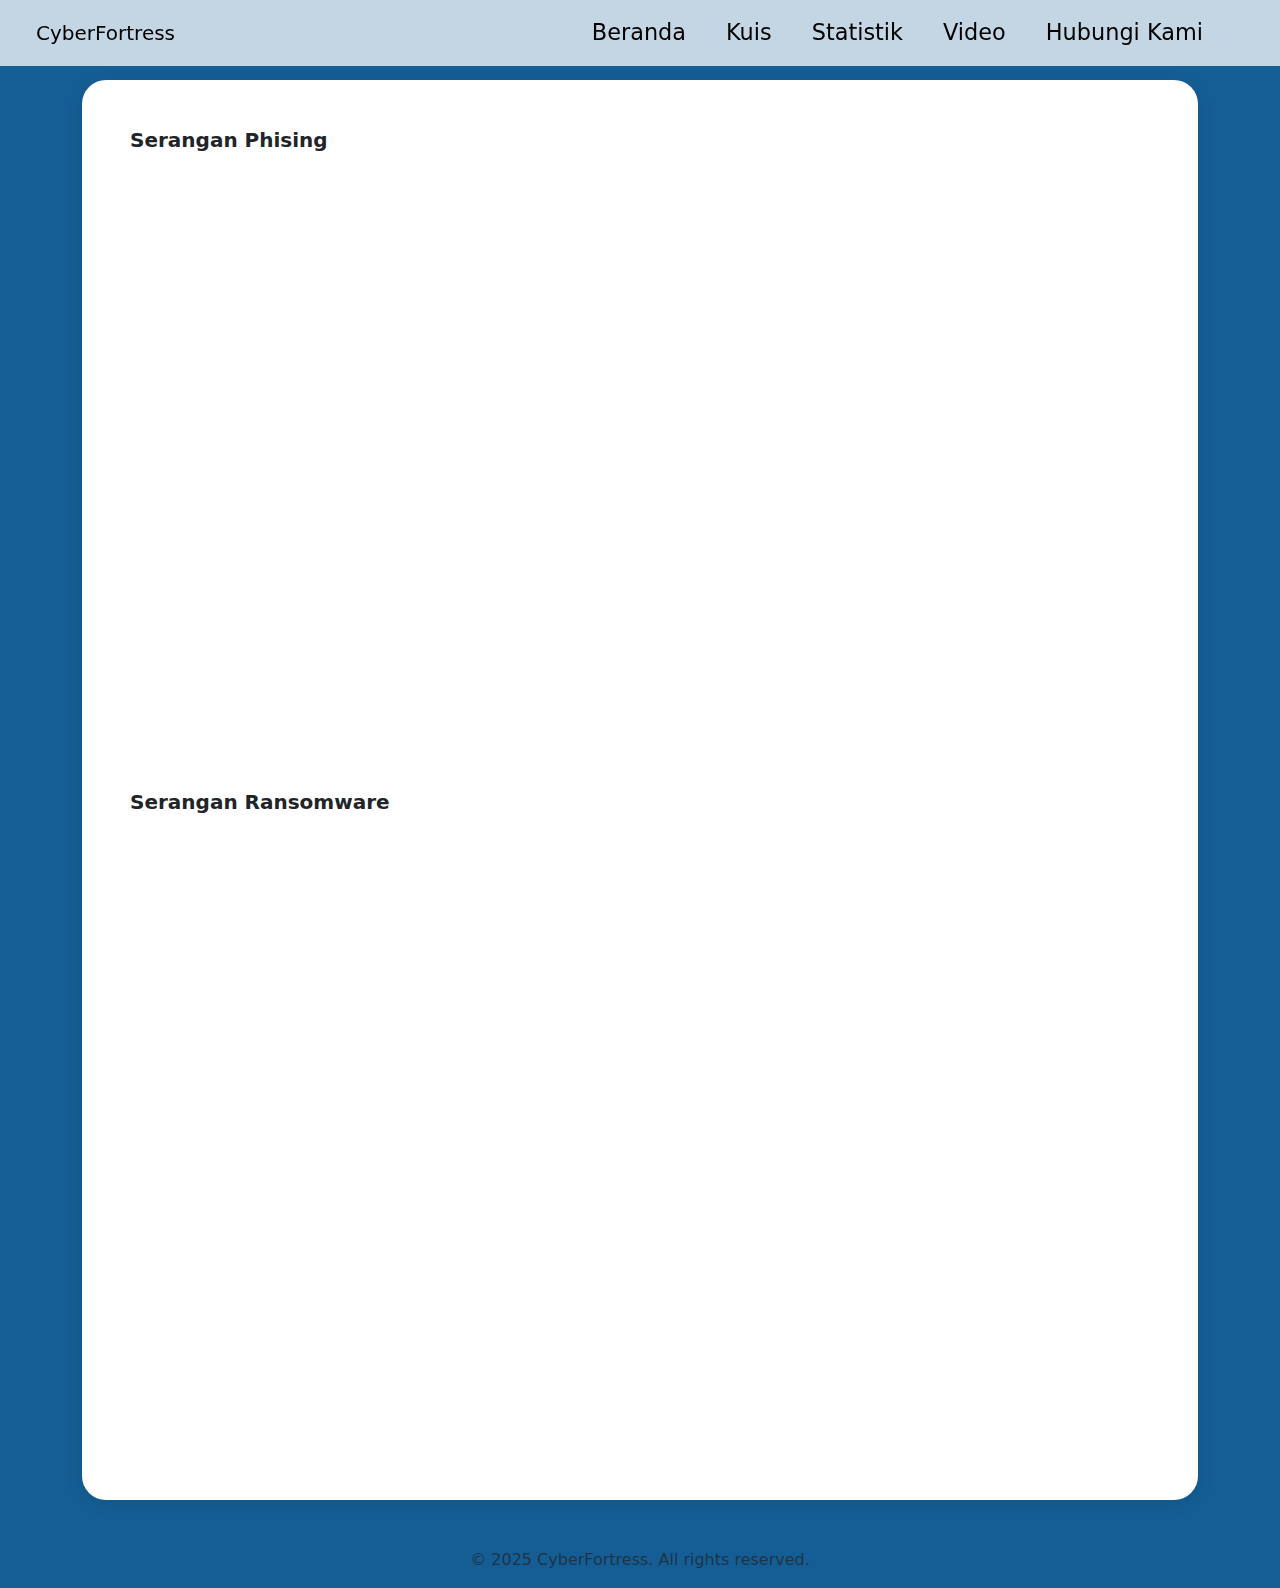
<file: video.html>
<!DOCTYPE html>
<html lang="id">
<head>
  <meta charset="UTF-8" />
  <meta name="viewport" content="width=device-width, initial-scale=1.0" />
  <title>Video - CyberFortress</title>
  <!-- Google Font -->
  <link href="https://fonts.googleapis.com/css2?family=Inter:wght@400;600&display=swap" rel="stylesheet">
  <!-- Bootstrap 5 CDN -->
  <link
    href="https://cdn.jsdelivr.net/npm/bootstrap@5.3.2/dist/css/bootstrap.min.css"
    rel="stylesheet"
  />
  <!-- Bootstrap Icons -->
  <link href="https://cdn.jsdelivr.net/npm/bootstrap-icons@1.10.5/font/bootstrap-icons.css" rel="stylesheet">
  <link rel="stylesheet" href="style.css">

</head>
<body style="background-color: #155E95;">
  <header>
    <nav class="navbar navbar-expand-lg p-2 navbar-gradient fixed-top">
        <div class="container-fluid">
            <a class="navbar-brand" href="#">
                <a class="navbar-brand" style="font-weight: 500;">CyberFortress</a>
                <button class="navbar-toggler" type="button" data-bs-toggle="collapse" data-bs-target="#navbarNav" aria-controls="navbarNav" aria-expanded="false" aria-label="Toggle navigation">
                        <span class="navbar-toggler-icon"></span>
                    </button>
            </a>
            <div class="collapse navbar-collapse" id="navbarNav">
                <ul class="navbar-nav ms-auto " style="font-size: 1.4rem; padding-right: 25px;">
                    <li class="nav-item pe-4">
                        <a class="nav-link" aria-current="page" href="index.html">Beranda</a>
                    </li>
                    <li class="nav-item pe-4">
                        <a class="nav-link" href="kuis.html">Kuis</a>
                    </li>
                    <li class="nav-item pe-4">
                        <a class="nav-link" href="statistik.html">Statistik</a>
                    </li>
                    <li class="nav-item pe-4">
                        <a class="nav-link" href="video.html">Video</a>
                    </li>
                    <li class="nav-item pe-4">
                        <a class="nav-link" href="hubungikami.html">Hubungi Kami</a>
                    </li>
                </ul>
            </div>
        </div>
    </nav>
</header>

  <!-- ===== Tutorial Section ===== -->
  <section class="container my-5"">
    <div class="tutorial-card p-4 p-lg-5" style="margin-top: 5rem;">

      <!-- ===== Step 1 ===== -->
      <div class="mb-5">
        <h5 class="fw-bold">Serangan Phising</h5>
        <p class="text-muted">
          
        </p>
        <div class="ratio ratio-16x9">
          <iframe width="560" height="315" src="https://www.youtube.com/embed/gSQgbCo6PAg?si=trjChEJBYkVnJKXU" title="YouTube video player" frameborder="0" allow="accelerometer; autoplay; clipboard-write; encrypted-media; gyroscope; picture-in-picture; web-share" referrerpolicy="strict-origin-when-cross-origin" allowfullscreen></iframe>
        </div>
      </div>

      <!-- ===== Step 2 ===== -->
      <div class="mb-5">
        <h5 class="fw-bold">Serangan Ransomware</h5>
        <p class="text-muted">
          
        </p>
        <div class="ratio ratio-16x9">
          <iframe width="560" height="315" src="https://www.youtube.com/embed/xbHCrgAl2n4?si=wfenwjzaWznXYadp" title="YouTube video player" frameborder="0" allow="accelerometer; autoplay; clipboard-write; encrypted-media; gyroscope; picture-in-picture; web-share" referrerpolicy="strict-origin-when-cross-origin" allowfullscreen></iframe>
        </div>
      </div>

      <!-- ===== Add more steps as needed ===== -->
      <div id="stepsPlaceholder"></div>
    </div>
  </section>

  <!-- ===== Footer ===== -->
  <footer class="text-center text-muted mt-5 mb-3">
    &copy; 2025 CyberFortress. All rights reserved.
  </footer>

  <!-- Bootstrap Bundle JS (includes Popper) -->
  <script src="https://cdn.jsdelivr.net/npm/bootstrap@5.3.2/dist/js/bootstrap.bundle.min.js"></script>
</body>
</html>
</file>
<file: style.css>
body {
    overflow-x: hidden;
    
}

.navbar-gradient {
    background-color: rgba(255, 255, 255, 0.75);
}

.nav-link {
    color: #000000;
    font-weight: 500;
    transition: transform 0.3s ease, color 0.3s ease, text-shadow 0.3s ease;
}

.nav-link:hover {
    color: #fff;
    transform: translateY(-3px);
    text-shadow: 
    -0.5px -0.5px 0 #000,  
     0.5px -0.5px 0 #000,
    -0.5px  0.5px 0 #000,
     1px  1px 0 #000;
}

.webview-img {
    filter: blur(2px);
    width: 100%;
    height: 900px;
    object-fit: cover;
    position: relative;
    object-position: center ;
    user-select: none;
    pointer-events: none;
    display: block;
    
}

.overlay-topright {
    position: absolute;
    top: 1rem;
    right: 1.5rem;
    display: flex;
    gap: 2rem;
    font-weight: 470;
    font-size: 0.9rem;
    color: #000000;
    z-index: 3;
    user-select: none;
}

.overlay-left {
    position: absolute;
    top: 0;
    left: 0;
    height: 100%;
    width: 50%;
    display: flex;
    flex-direction: column;
    justify-content: center;
    padding-left: 3rem;
    gap: .5rem;
    user-select: none;
    z-index: 2;
}

.overlay-left h1 {
    font-weight: 700;
    font-size: 3.5rem;
    color: #161616;
    margin: 0;
    line-height: 1.1;
}

.overlay-left p {
    font-weight: 400;
    font-size: 1.5rem;
    color: #222;
    margin: 0;
}

.blue-section {
    padding: 3rem 1rem 5rem;
    border-top: 5px solid #155E95;
    border-top-left-radius: 95% 5%;
    border-top-right-radius: 95% 5%;
    box-shadow: inset 0 6px 12px rgb(0 0 0 / 0.15);
    min-height: 320px;
    display: flex;
    justify-content: center;
    gap: 3rem;
    flex-wrap: wrap;
    position: relative;
    background-color: #155E95;
}

.hero-section {
    color: white;
    padding-top: 5rem;
    padding-bottom: 5rem;
    position: relative;
}


.hero-section h1 {
    font-weight: 700;
    font-size: 3.5rem;

}

.hero-section p {
    font-size: 1.1rem;
    max-width: 500px;

}

.hero-illustration {
    max-width: 80%;
    height: auto;
}

.hero-section2 {
    color: white;
    padding-top: 5rem;
    padding-bottom: 5rem;
    position: relative;
}

.hero-section2 h1 {
    font-weight: 700;
    font-size: 3.5rem;
    margin-left: 10rem;
}

.hero-section2 p {
    font-size: 1.1rem;
    max-width: 500px;
    margin-left: 10rem;
}

.hero-illustration2 {
    max-width: 80%;
    height: auto;
}

.hero-section3 {
    color: white;
    padding-top: 5rem;
    padding-bottom: 5rem;
    position: relative;
}

.hero-section3 h1 {
    font-weight: 700;
    font-size: 3.5rem;
    margin-left: -25.5rem;
}

.hero-section3 p {
    font-size: 1.1rem;
    max-width: 500px;
    margin-left: -25.5rem;
}



.carousel-inner {
    
    width: 100%;
    margin-right: -4rem;
}
.card {
    margin: 0 7px;
    box-shadow: 2px 6px 8px 0 rgba(22, 22, 26, 0.18);
    border: none;
}

.carousel-control-prev,
.carousel-control-next {
    background-color: #000000;
    width: 6vh;
    height: 6vh;
    border-radius: 50%;
    top: 32%;
    margin: 0 25px;
    margin: 0 -1rem;
}

.footer-kustom {
    margin-top: -5rem;
    background-color: #FFF6B3;
    color: #333;
    
    padding-top: 2rem;
    padding-bottom: 2rem;
    margin-top: auto;
}

.footer-kustom hr {
    border-top: 2px solid #000000; 
    opacity: 0.8; 
}

@media (min-width: 768px) {
.carousel-inner {
        display: flex;
    }
.carousel-item {
    margin-right: 0;
    flex: 0 0 33.333333%;
    display: block;
}
}

.tutorial-card {
    border-radius: 1.5rem;
    box-shadow: 0 4px 16px rgba(0, 0, 0, 0.1);
    overflow: hidden;
    background-color: #ffffff;
  }

  /* PILL header inside card */
  .tutorial-header {
    background: #0d6efd;
    color: #fff;
    border-radius: 9999px;
    padding: 0.25rem 2.5rem;
    margin-top: -1.5rem;
    display: inline-block;
    font-weight: 600;
    letter-spacing: 0.5px;
  }

  @media (max-width: 576px) {
    .tutorial-header {
        font-size: 1rem;
        padding: 0.25rem 1.5rem;
    }
}

@media (max-width: 992px) {
    .hero-section2, .hero-section3 {
        text-align: center;
    }
    
    .hero-section2 h1, .hero-section2 p,
    .hero-section3 h1, .hero-section3 p {
        margin-left: 0; /* CRITICAL: Resets large margins */
        max-width: 100%;
    }

    .hero-section .col-lg-6,
    .hero-section2 .col-lg-6,
    .hero-section3 .col-lg-12 {
        text-align: center; /* Center text content */
    }

    /* Stack image and text vertically */
    .hero-section .row, .hero-section2 .row {
        display: flex;
        flex-direction: column;
    }

    /* Change order for hero-section2 on mobile */
    .hero-section2 .col-lg-6:first-child {
        order: 2;
    }
    .hero-section2 .col-lg-6:last-child {
        order: 1;
    }

    .hero-illustration, .hero-illustration2 {
        margin-bottom: 2rem; /* Add space between stacked image and text */
        max-width: 60%;
    }
}

@media (max-width: 767px) {
    .navbar-nav {
        text-align: center;
        padding-right: 0 !important;
    }
    .nav-link:hover {
        transform: none; /* Disable hover effect on mobile */
    }
    
    .webview-img {
        height: 100vh; /* Make initial image take full viewport height */
    }
    
    .overlay-left {
        width: 90%; /* Give text more space */
        padding-left: 1.5rem;
        padding-right: 1.5rem;
    }

    .overlay-left h1 {
        font-size: 2.5rem; /* Reduce font size */
    }

    .overlay-left p {
        font-size: 1.2rem; /* Reduce font size */
    }

    .blue-section {
        border-radius: 0; /* Remove rounded corners on mobile */
        padding: 3rem 1rem;
    }
    

    .carousel-control-prev,
    .carousel-control-next {
        display: none; /* Hide carousel controls on mobile for a cleaner look */
    }

    .hero-section h1, .hero-section2 h1, .hero-section3 h1 {
        font-size: 2.2rem; /* Further reduce heading font size */
    }

    .hero-section p, .hero-section2 p, .hero-section3 p {
        font-size: 1rem;
    }

    .footer-kustom .col-lg-6 {
        text-align: center;
        margin-bottom: 1.5rem;
    }
}
</file>
